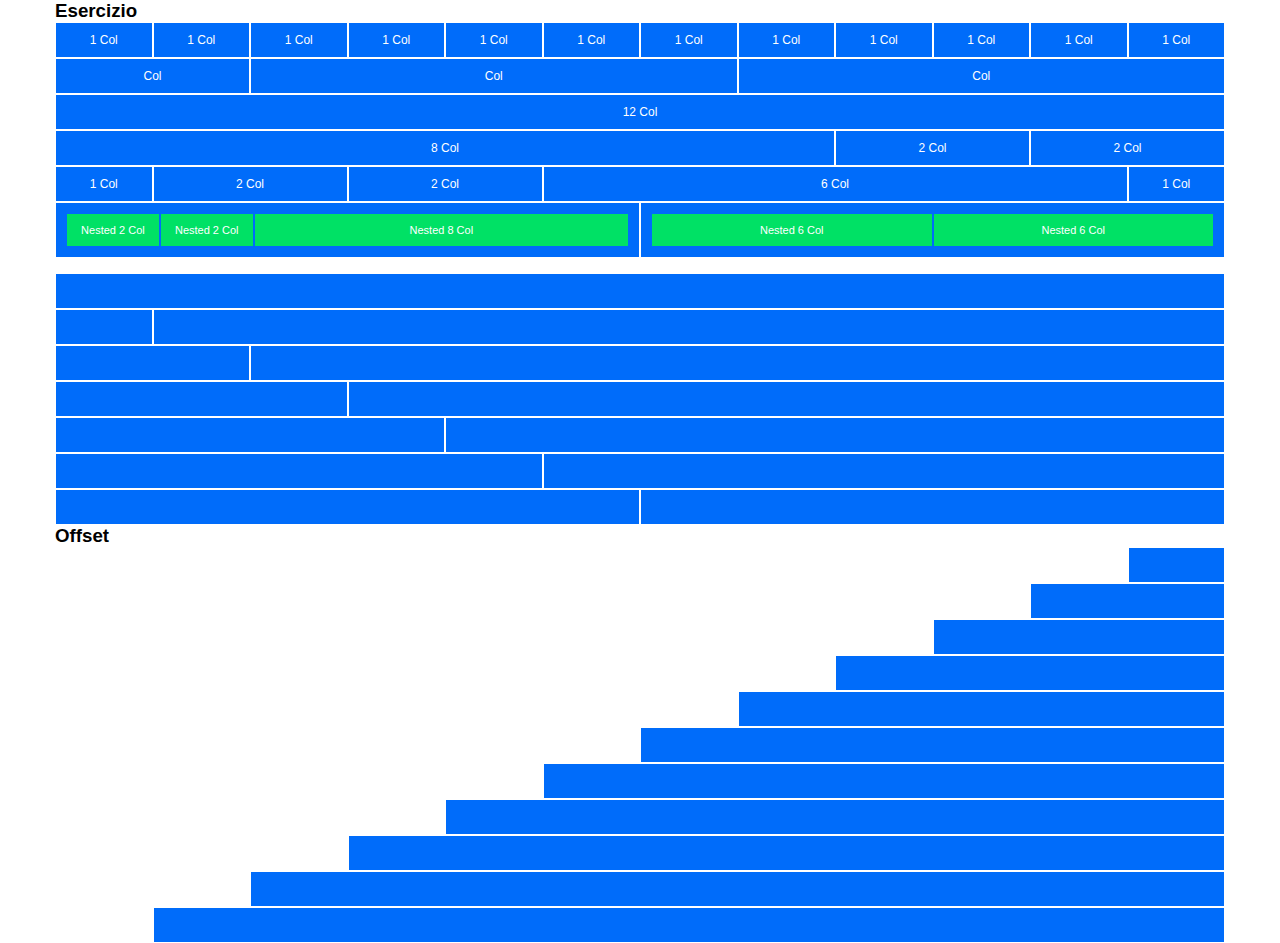
<file: index.html>
<!DOCTYPE html>
<html lang="en">
<head>
    <meta charset="UTF-8">
    <meta http-equiv="X-UA-Compatible" content="IE=edge">
    <meta name="viewport" content="width=device-width, initial-scale=1.0">
    <link rel="stylesheet" href="./css/12bool.css">
    <link rel="stylesheet" href="./css/style.css">
    <title>12 Bool</title>
</head>
<body>
    <!-- first ex. -->
    <section class="mb-15">
        <section class="container">
            <h3>Esercizio</h3>
            <div class="row">
                <div class="col-1">
                    <div class="box">
                        1 Col
                    </div>
                </div>
                <div class="col-1">
                    <div class="box">
                        1 Col
                    </div>
                </div>
                <div class="col-1">
                    <div class="box">
                        1 Col
                    </div>
                </div>
                <div class="col-1">
                    <div class="box">
                        1 Col
                    </div>
                </div>
                <div class="col-1">
                    <div class="box">
                        1 Col
                    </div>
                </div>
                <div class="col-1">
                    <div class="box">
                        1 Col
                    </div>
                </div>
                <div class="col-1">
                    <div class="box">
                        1 Col
                    </div>
                </div>
                <div class="col-1">
                    <div class="box">
                        1 Col
                    </div>
                </div>
                <div class="col-1">
                    <div class="box">
                        1 Col
                    </div>
                </div>
                <div class="col-1">
                    <div class="box">
                        1 Col
                    </div>
                </div>
                <div class="col-1">
                    <div class="box">
                        1 Col
                    </div>
                </div>
                <div class="col-1">
                    <div class="box">
                        1 Col
                    </div>
                </div>
            </div>
        </section>
    
        <section class="container">
            <div class="row">
               <div class="col-2">
                   <div class="box">
                       Col
                   </div>
               </div>
               <div class="col-5">
                   <div class="box">
                       Col
                   </div>
               </div>
               <div class="col-5">
                   <div class="box">
                       Col
                   </div>
               </div>
            </div>
        </section>
    
        <section class="container">
            <div class="row">
                <div class="col-12">
                    <div class="box">
                        12 Col
                    </div>
                </div>
            </div>
        </section>
    
        <section class="container">
            <div class="row">
                <div class="col-8">
                    <div class="box">
                        8 Col
                    </div>
                </div>
                <div class="col-2">
                    <div class="box">
                        2 Col
                    </div>
                </div>
                <div class="col-2">
                    <div class="box">
                        2 Col
                    </div>
                </div>
            </div>
        </section>
    
        <section class="container">
            <div class="row">
                <div class="col-1">
                    <div class="box">
                        1 Col
                    </div>
                </div>
                <div class="col-2">
                    <div class="box">
                        2 Col
                    </div>
                </div>
                <div class="col-2">
                    <div class="box">
                        2 Col
                    </div>
                </div>
                <div class="col-6">
                    <div class="box">
                        6 Col
                    </div>
                </div>
                <div class="col-1">
                    <div class="box">
                        1 Col
                    </div>
                </div>
    
            </div>
        </section>
    
        <section class="container">
            <div class="row">
                <div class="col-6">
                    <div class="box">
                        <div class="row">
                            <div class="col-2">
                                <div class="box-2">
                                    Nested 2 Col
                                </div>
                            </div>
                            <div class="col-2">
                                <div class="box-2">
                                    Nested 2 Col
                                </div>
                            </div>
                            <div class="col-8">
                                <div class="box-2">
                                    Nested 8 Col
                                </div>
                            </div>
                        </div>
                    </div>
                </div>
                <div class="col-6">
                    <div class="box">
                        <div class="row">
                            <div class="col-6">
                                <div class="box-2">
                                    Nested 6 Col
                                </div>
                            </div>
                            <div class="col-6">
                                <div class="box-2">
                                    Nested 6 Col
                                </div>
                            </div>
                        </div>
                    </div>
                </div>
            </div>
        </section>
    </section>
    
    <!-- second ex. -->
    <section>
        <section class="container">
            <div class="row">
                <div class="col-12">
                    <div class="box-3">
                        12 Col
                    </div>
                </div>
            </div>
        </section>

        <section class="container">
            <div class="row">
                <div class="col-1">
                    <div class="box-3">
                        1 Col
                    </div>
                </div>
                <div class="col-11">
                    <div class="box-3">
                        11 Col
                    </div>
                </div>
            </div>
        </section>

        <section class="container">
            <div class="row">
                <div class="col-2">
                    <div class="box-3">
                        2 Col
                    </div>
                </div>
                <div class="col-10">
                    <div class="box-3">
                        10 Col
                    </div>
                </div>
            </div>
        </section>

        <section class="container">
            <div class="row">
                <div class="col-3">
                    <div class="box-3">
                        3 Col
                    </div>
                </div>
                <div class="col-9">
                    <div class="box-3">
                        9 Col
                    </div>
                </div>
            </div>
        </section>

        <section class="container">
            <div class="row">
                <div class="col-4">
                    <div class="box-3">
                        4 Col
                    </div>
                </div>
                <div class="col-8">
                    <div class="box-3">
                        8 Col
                    </div>
                </div>
            </div>
        </section>

        <section class="container">
            <div class="row">
                <div class="col-5">
                    <div class="box-3">
                        5 Col
                    </div>
                </div>
                <div class="col-7">
                    <div class="box-3">
                        7 Col
                    </div>
                </div>
            </div>
        </section>

        <section class="container">
            <div class="row">
                <div class="col-6">
                    <div class="box-3">
                        6 Col
                    </div>
                </div>
                <div class="col-6">
                    <div class="box-3">
                        6 Col
                    </div>
                </div>
            </div>
        </section>
    </section>

    <!-- third ex. -->
    <section>
        <section class="container">
            <h3>Offset</h3>
            <div class="row">
                <div class="col-1 offset-11">
                    <div class="box-3">
                        1-11
                    </div>
                </div>
            </div>
            <div class="row">
                <div class="col-2 offset-10">
                    <div class="box-3">
                        1-12
                    </div>
                </div>
            </div>
            <div class="row">
                <div class="col-3 offset-9">
                    <div class="box-3">
                        1-12
                    </div>
                </div>
            </div>
            <div class="row">
                <div class="col-4 offset-8">
                    <div class="box-3">
                        1-12
                    </div>
                </div>
            </div>
            <div class="row">
                <div class="col-5 offset-7">
                    <div class="box-3">
                        1-12
                    </div>
                </div>
            </div>
            <div class="row">
                <div class="col-6 offset-6">
                    <div class="box-3">
                        1-12
                    </div>
                </div>
            </div>
            <div class="row">
                <div class="col-7 offset-5">
                    <div class="box-3">
                        1-12
                    </div>
                </div>
            </div>
            <div class="row">
                <div class="col-8 offset-4">
                    <div class="box-3">
                        1-12
                    </div>
                </div>
            </div>
            <div class="row">
                <div class="col-9 offset-3">
                    <div class="box-3">
                        1-12
                    </div>
                </div>
            </div>
            <div class="row">
                <div class="col-10 offset-2">
                    <div class="box-3">
                        1-12
                    </div>
                </div>
            </div>
            <div class="row">
                <div class="col-11 offset-1">
                    <div class="box-3">
                        1-12
                    </div>
                </div>
            </div>
        </section>
    </section>
</body>
</html>
</file>
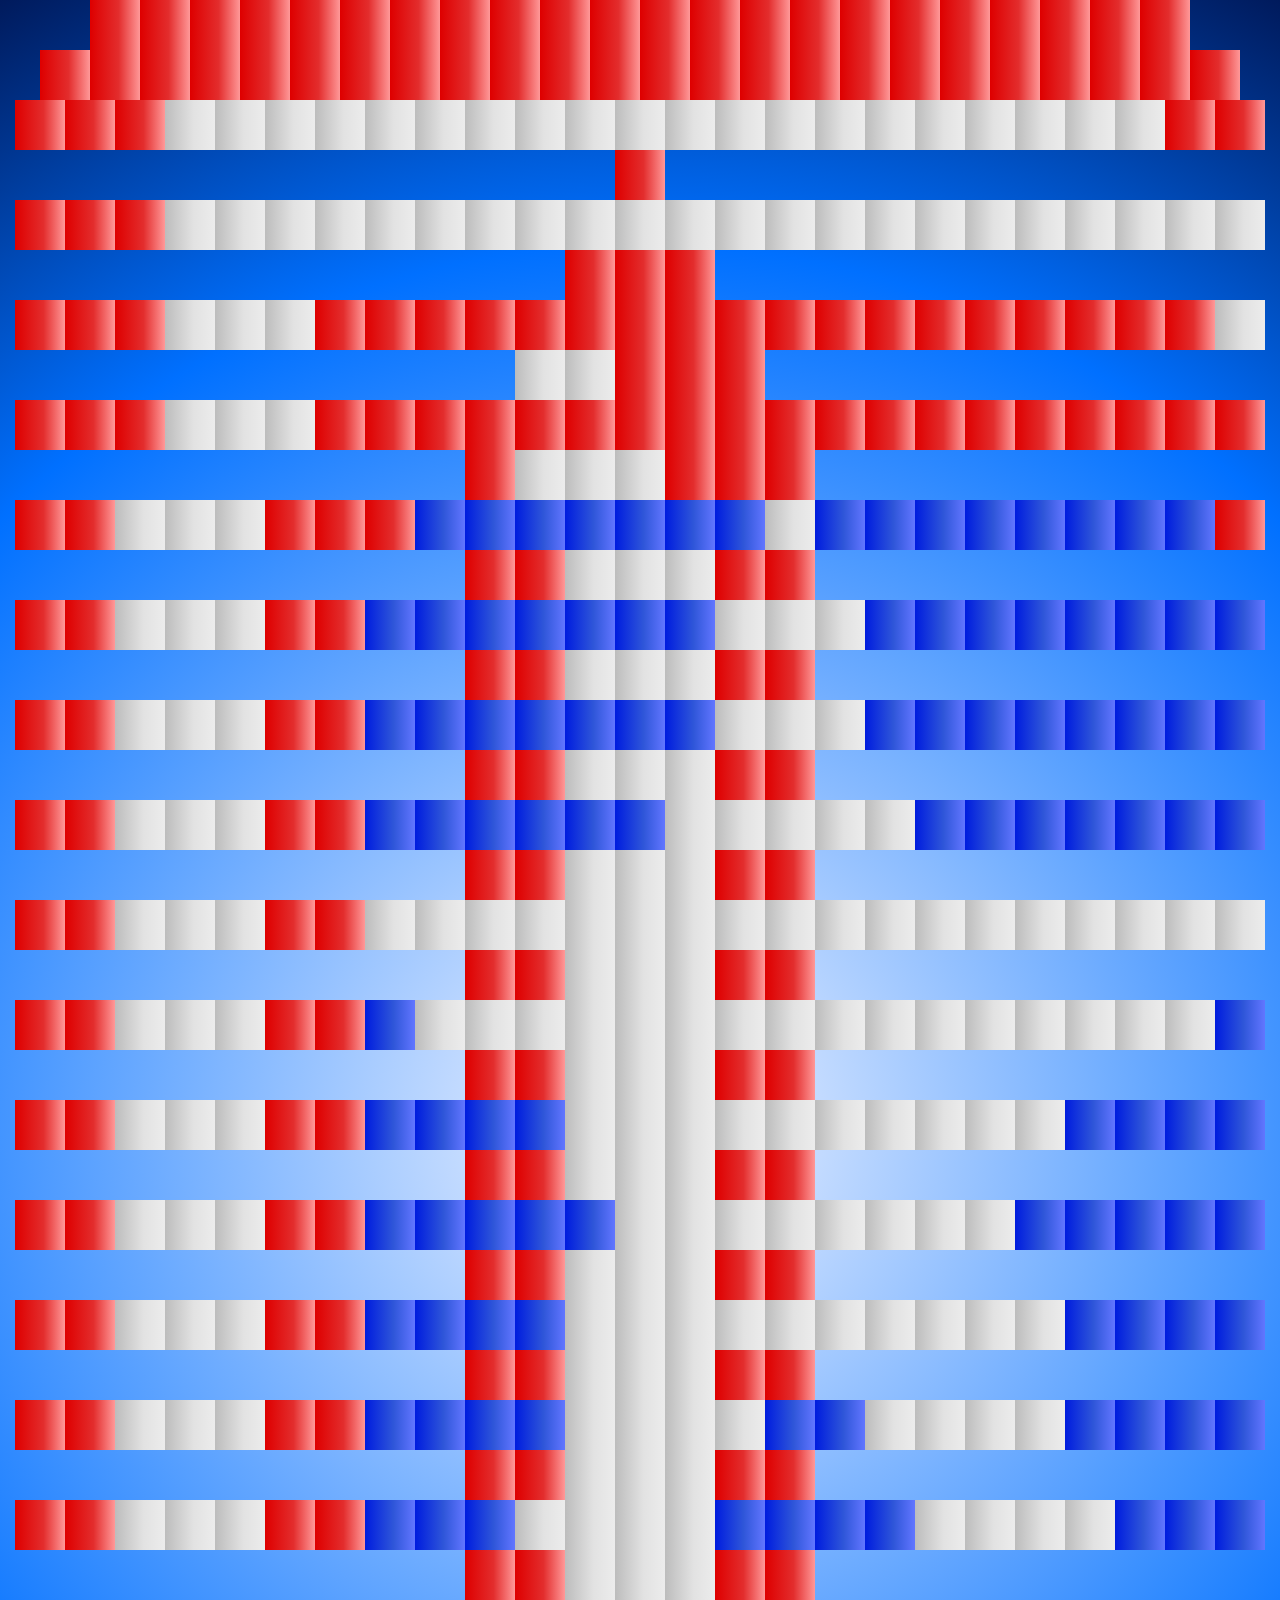
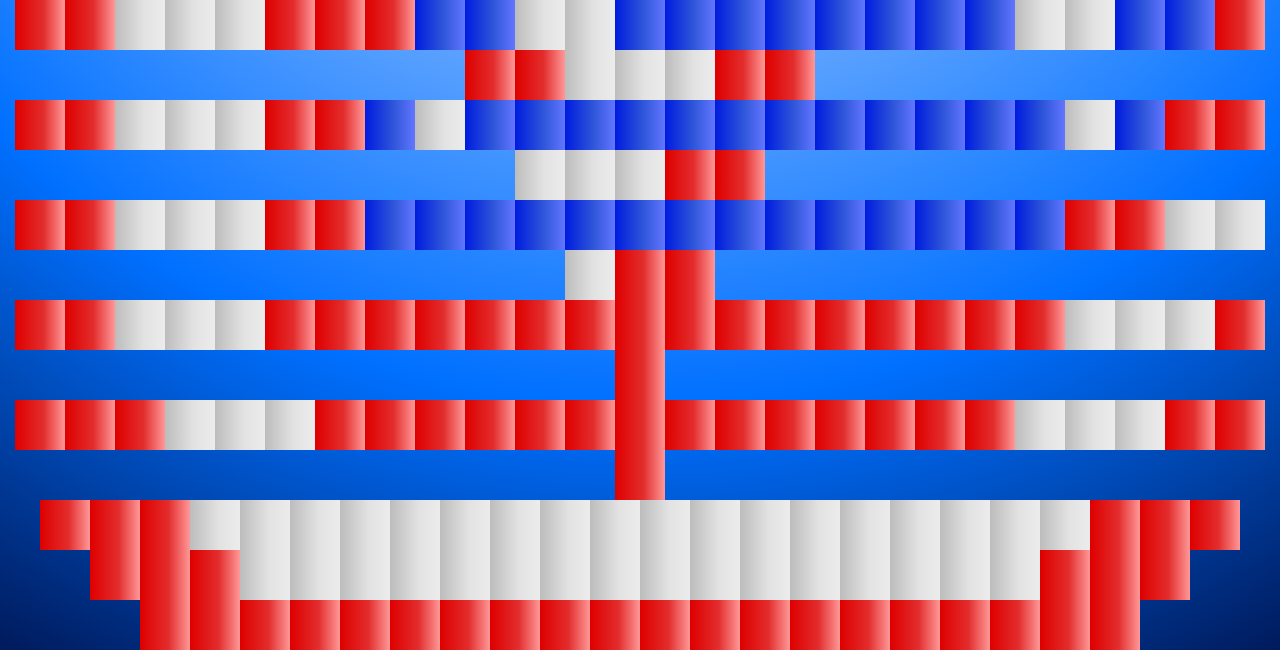
<file: bonus/index-2.html>
<!DOCTYPE html>
<html lang="en">
<head>
    <meta charset="UTF-8">
    <meta http-equiv="X-UA-Compatible" content="IE=edge">
    <meta name="viewport" content="width=device-width, initial-scale=1.0">
    <link rel="stylesheet" href="../bonus/12bool-2.css">
    <link rel="stylesheet" href="./style-2.css">
    <title>Bonus</title>
</head>
<body>
    <section class="container">
        <div class="row justify-center">
            <div>
                <div class="box"></div>
            </div>
            <div>
                <div class="box"></div>
            </div>
            <div>
                <div class="box"></div>
            </div>
            <div>
                <div class="box"></div>
            </div>
            <div>
                <div class="box"></div>
            </div>
            <div>
                <div class="box"></div>
            </div>
            <div>
                <div class="box"></div>
            </div>
            <div>
                <div class="box"></div>
            </div>
            <div>
                <div class="box"></div>
            </div>
            <div>
                <div class="box"></div>
            </div>
            <div>
                <div class="box"></div>
            </div>
            <div>
                <div class="box"></div>
            </div>
            <div>
                <div class="box"></div>
            </div>
            <div>
                <div class="box"></div>
            </div>
            <div>
                <div class="box"></div>
            </div>
            <div>
                <div class="box"></div>
            </div>
            <div>
                <div class="box"></div>
            </div>
            <div>
                <div class="box"></div>
            </div>
            <div>
                <div class="box"></div>
            </div>
            <div>
                <div class="box"></div>
            </div>
            <div>
                <div class="box"></div>
            </div>
            <div>
                <div class="box"></div>
            </div>
        </div>
        <div class="row justify-center">
            <div>
                <div class="box"></div>
            </div>
            <div>
                <div class="box"></div>
            </div>
            <div>
                <div class="box"></div>
            </div>
            <div>
                <div class="box"></div>
            </div>
            <div>
                <div class="box"></div>
            </div>
            <div>
                <div class="box"></div>
            </div>
            <div>
                <div class="box"></div>
            </div>
            <div>
                <div class="box"></div>
            </div>
            <div>
                <div class="box"></div>
            </div>
            <div>
                <div class="box"></div>
            </div>
            <div>
                <div class="box"></div>
            </div>
            <div>
                <div class="box"></div>
            </div>
            <div>
                <div class="box"></div>
            </div>
            <div>
                <div class="box"></div>
            </div>
            <div>
                <div class="box"></div>
            </div>
            <div>
                <div class="box"></div>
            </div>
            <div>
                <div class="box"></div>
            </div>
            <div>
                <div class="box"></div>
            </div>
            <div>
                <div class="box"></div>
            </div>
            <div>
                <div class="box"></div>
            </div>
            <div>
                <div class="box"></div>
            </div>
            <div>
                <div class="box"></div>
            </div>
            <div>
                <div class="box"></div>
            </div>
            <div>
                <div class="box"></div>
            </div>
        </div>
        <div class="row justify-center">
            <div>
                <div class="box"></div>
            </div>
            <div>
                <div class="box"></div>
            </div>
            <div>
                <div class="box"></div>
            </div>
            <div>
                <div class="box-2"></div>
            </div>
            <div>
                <div class="box-2"></div>
            </div>
            <div>
                <div class="box-2"></div>
            </div>
            <div>
                <div class="box-2"></div>
            </div>
            <div>
                <div class="box-2"></div>
            </div>
            <div>
                <div class="box-2"></div>
            </div>
            <div>
                <div class="box-2"></div>
            </div>
            <div>
                <div class="box-2"></div>
            </div>
            <div>
                <div class="box-2"></div>
            </div>
            <div>
                <div class="box-2"></div>
            </div>
            <div>
                <div class="box-2"></div>
            </div>
            <div>
                <div class="box-2"></div>
            </div>
            <div>
                <div class="box-2"></div>
            </div>
            <div>
                <div class="box-2"></div>
            </div>
            <div>
                <div class="box-2"></div>
            </div>
            <div>
                <div class="box-2"></div>
            </div>
            <div>
                <div class="box-2"></div>
            </div>
            <div>
                <div class="box-2"></div>
            </div>
            <div>
                <div class="box-2"></div>
            </div>
            <div>
                <div class="box-2"></div>
            </div>
            <div>
                <div class="box"></div>
            </div>
            <div>
                <div class="box"></div>
            </div>
            <div>
                <div class="box"></div>
            </div>
        </div>
        <div class="row justify-center">
            <div>
                <div class="box"></div>
            </div>
            <div>
                <div class="box"></div>
            </div>
            <div>
                <div class="box"></div>
            </div>
            <div>
                <div class="box-2"></div>
            </div>
            <div>
                <div class="box-2"></div>
            </div>
            <div>
                <div class="box-2"></div>
            </div>
            <div>
                <div class="box-2"></div>
            </div>
            <div>
                <div class="box-2"></div>
            </div>
            <div>
                <div class="box-2"></div>
            </div>
            <div>
                <div class="box-2"></div>
            </div>
            <div>
                <div class="box-2"></div>
            </div>
            <div>
                <div class="box-2"></div>
            </div>
            <div>
                <div class="box-2"></div>
            </div>
            <div>
                <div class="box-2"></div>
            </div>
            <div>
                <div class="box-2"></div>
            </div>
            <div>
                <div class="box-2"></div>
            </div>
            <div>
                <div class="box-2"></div>
            </div>
            <div>
                <div class="box-2"></div>
            </div>
            <div>
                <div class="box-2"></div>
            </div>
            <div>
                <div class="box-2"></div>
            </div>
            <div>
                <div class="box-2"></div>
            </div>
            <div>
                <div class="box-2"></div>
            </div>
            <div>
                <div class="box-2"></div>
            </div>
            <div>
                <div class="box-2"></div>
            </div>
            <div>
                <div class="box-2"></div>
            </div>
            <div>
                <div class="box"></div>
            </div>
            <div>
                <div class="box"></div>
            </div>
            <div>
                <div class="box"></div>
            </div>
        </div>
        <div class="row justify-center">
            <div>
                <div class="box"></div>
            </div>
            <div>
                <div class="box"></div>
            </div>
            <div>
                <div class="box"></div>
            </div>
            <div>
                <div class="box-2"></div>
            </div>
            <div>
                <div class="box-2"></div>
            </div>
            <div>
                <div class="box-2"></div>
            </div>
            <div>
                <div class="box"></div>
            </div>
            <div>
                <div class="box"></div>
            </div>
            <div>
                <div class="box"></div>
            </div>
            <div>
                <div class="box"></div>
            </div>
            <div>
                <div class="box"></div>
            </div>
            <div>
                <div class="box"></div>
            </div>
            <div>
                <div class="box"></div>
            </div>
            <div>
                <div class="box"></div>
            </div>
            <div>
                <div class="box"></div>
            </div>
            <div>
                <div class="box"></div>
            </div>
            <div>
                <div class="box"></div>
            </div>
            <div>
                <div class="box"></div>
            </div>
            <div>
                <div class="box"></div>
            </div>
            <div>
                <div class="box"></div>
            </div>
            <div>
                <div class="box"></div>
            </div>
            <div>
                <div class="box"></div>
            </div>
            <div>
                <div class="box"></div>
            </div>
            <div>
                <div class="box"></div>
            </div>
            <div>
                <div class="box-2"></div>
            </div>
            <div>
                <div class="box-2"></div>
            </div>
            <div>
                <div class="box-2"></div>
            </div>
            <div>
                <div class="box"></div>
            </div>
            <div>
                <div class="box"></div>
            </div>
            <div>
                <div class="box"></div>
            </div>
        </div>
        <div class="row justify-center">
            <div>
                <div class="box"></div>
            </div>
            <div>
                <div class="box"></div>
            </div>
            <div>
                <div class="box"></div>
            </div>
            <div>
                <div class="box-2"></div>
            </div>
            <div>
                <div class="box-2"></div>
            </div>
            <div>
                <div class="box-2"></div>
            </div>
            <div>
                <div class="box"></div>
            </div>
            <div>
                <div class="box"></div>
            </div>
            <div>
                <div class="box"></div>
            </div>
            <div>
                <div class="box"></div>
            </div>
            <div>
                <div class="box"></div>
            </div>
            <div>
                <div class="box"></div>
            </div>
            <div>
                <div class="box"></div>
            </div>
            <div>
                <div class="box"></div>
            </div>
            <div>
                <div class="box"></div>
            </div>
            <div>
                <div class="box"></div>
            </div>
            <div>
                <div class="box"></div>
            </div>
            <div>
                <div class="box"></div>
            </div>
            <div>
                <div class="box"></div>
            </div>
            <div>
                <div class="box"></div>
            </div>
            <div>
                <div class="box"></div>
            </div>
            <div>
                <div class="box"></div>
            </div>
            <div>
                <div class="box"></div>
            </div>
            <div>
                <div class="box"></div>
            </div>
            <div>
                <div class="box"></div>
            </div>
            <div>
                <div class="box"></div>
            </div>
            <div>
                <div class="box-2"></div>
            </div>
            <div>
                <div class="box-2"></div>
            </div>
            <div>
                <div class="box-2"></div>
            </div>
            <div>
                <div class="box"></div>
            </div>
            <div>
                <div class="box"></div>
            </div>
            <div>
                <div class="box"></div>
            </div>
        </div>
        <div class="row justify-center">
            <div>
                <div class="box"></div>
            </div>
            <div>
                <div class="box"></div>
            </div>
            <div>
                <div class="box-2"></div>
            </div>
            <div>
                <div class="box-2"></div>
            </div>
            <div>
                <div class="box-2"></div>
            </div>
            <div>
                <div class="box"></div>
            </div>
            <div>
                <div class="box"></div>
            </div>
            <div>
                <div class="box"></div>
            </div>
            <div>
                <div class="box-3"></div>
            </div>
            <div>
                <div class="box-3"></div>
            </div>
            <div>
                <div class="box-3"></div>
            </div>
            <div>
                <div class="box-3"></div>
            </div>
            <div>
                <div class="box-3"></div>
            </div>
            <div>
                <div class="box-3"></div>
            </div>
            <div>
                <div class="box-3"></div>
            </div>
            <div>
                <div class="box-2"></div>
            </div>
            <div>
                <div class="box-3"></div>
            </div>
            <div>
                <div class="box-3"></div>
            </div>
            <div>
                <div class="box-3"></div>
            </div>
            <div>
                <div class="box-3"></div>
            </div>
            <div>
                <div class="box-3"></div>
            </div>
            <div>
                <div class="box-3"></div>
            </div>
            <div>
                <div class="box-3"></div>
            </div>
            <div>
                <div class="box-3"></div>
            </div>
            <div>
                <div class="box"></div>
            </div>
            <div>
                <div class="box"></div>
            </div>
            <div>
                <div class="box"></div>
            </div>
            <div>
                <div class="box-2"></div>
            </div>
            <div>
                <div class="box-2"></div>
            </div>
            <div>
                <div class="box-2"></div>
            </div>
            <div>
                <div class="box"></div>
            </div>
            <div>
                <div class="box"></div>
            </div>
        </div>
        <div class="row justify-center">
            <div>
                <div class="box"></div>
            </div>
            <div>
                <div class="box"></div>
            </div>
            <div>
                <div class="box-2"></div>
            </div>
            <div>
                <div class="box-2"></div>
            </div>
            <div>
                <div class="box-2"></div>
            </div>
            <div>
                <div class="box"></div>
            </div>
            <div>
                <div class="box"></div>
            </div>
            <div>
                <div class="box-3"></div>
            </div>
            <div>
                <div class="box-3"></div>
            </div>
            <div>
                <div class="box-3"></div>
            </div>
            <div>
                <div class="box-3"></div>
            </div>
            <div>
                <div class="box-3"></div>
            </div>
            <div>
                <div class="box-3"></div>
            </div>
            <div>
                <div class="box-3"></div>
            </div>
            <div>
                <div class="box-2"></div>
            </div>
            <div>
                <div class="box-2"></div>
            </div>
            <div>
                <div class="box-2"></div>
            </div>
            <div>
                <div class="box-3"></div>
            </div>
            <div>
                <div class="box-3"></div>
            </div>
            <div>
                <div class="box-3"></div>
            </div>
            <div>
                <div class="box-3"></div>
            </div>
            <div>
                <div class="box-3"></div>
            </div>
            <div>
                <div class="box-3"></div>
            </div>
            <div>
                <div class="box-3"></div>
            </div>
            <div>
                <div class="box-3"></div>
            </div>
            <div>
                <div class="box"></div>
            </div>
            <div>
                <div class="box"></div>
            </div>
            <div>
                <div class="box-2"></div>
            </div>
            <div>
                <div class="box-2"></div>
            </div>
            <div>
                <div class="box-2"></div>
            </div>
            <div>
                <div class="box"></div>
            </div>
            <div>
                <div class="box"></div>
            </div>
        </div>
        <div class="row justify-center">
            <div>
                <div class="box"></div>
            </div>
            <div>
                <div class="box"></div>
            </div>
            <div>
                <div class="box-2"></div>
            </div>
            <div>
                <div class="box-2"></div>
            </div>
            <div>
                <div class="box-2"></div>
            </div>
            <div>
                <div class="box"></div>
            </div>
            <div>
                <div class="box"></div>
            </div>
            <div>
                <div class="box-3"></div>
            </div>
            <div>
                <div class="box-3"></div>
            </div>
            <div>
                <div class="box-3"></div>
            </div>
            <div>
                <div class="box-3"></div>
            </div>
            <div>
                <div class="box-3"></div>
            </div>
            <div>
                <div class="box-3"></div>
            </div>
            <div>
                <div class="box-3"></div>
            </div>
            <div>
                <div class="box-2"></div>
            </div>
            <div>
                <div class="box-2"></div>
            </div>
            <div>
                <div class="box-2"></div>
            </div>
            <div>
                <div class="box-3"></div>
            </div>
            <div>
                <div class="box-3"></div>
            </div>
            <div>
                <div class="box-3"></div>
            </div>
            <div>
                <div class="box-3"></div>
            </div>
            <div>
                <div class="box-3"></div>
            </div>
            <div>
                <div class="box-3"></div>
            </div>
            <div>
                <div class="box-3"></div>
            </div>
            <div>
                <div class="box-3"></div>
            </div>
            <div>
                <div class="box"></div>
            </div>
            <div>
                <div class="box"></div>
            </div>
            <div>
                <div class="box-2"></div>
            </div>
            <div>
                <div class="box-2"></div>
            </div>
            <div>
                <div class="box-2"></div>
            </div>
            <div>
                <div class="box"></div>
            </div>
            <div>
                <div class="box"></div>
            </div>
        </div>
        <div class="row justify-center">
            <div>
                <div class="box"></div>
            </div>
            <div>
                <div class="box"></div>
            </div>
            <div>
                <div class="box-2"></div>
            </div>
            <div>
                <div class="box-2"></div>
            </div>
            <div>
                <div class="box-2"></div>
            </div>
            <div>
                <div class="box"></div>
            </div>
            <div>
                <div class="box"></div>
            </div>
            <div>
                <div class="box-3"></div>
            </div>
            <div>
                <div class="box-3"></div>
            </div>
            <div>
                <div class="box-3"></div>
            </div>
            <div>
                <div class="box-3"></div>
            </div>
            <div>
                <div class="box-3"></div>
            </div>
            <div>
                <div class="box-3"></div>
            </div>
            <div>
                <div class="box-2"></div>
            </div>
            <div>
                <div class="box-2"></div>
            </div>
            <div>
                <div class="box-2"></div>
            </div>
            <div>
                <div class="box-2"></div>
            </div>
            <div>
                <div class="box-2"></div>
            </div>
            <div>
                <div class="box-3"></div>
            </div>
            <div>
                <div class="box-3"></div>
            </div>
            <div>
                <div class="box-3"></div>
            </div>
            <div>
                <div class="box-3"></div>
            </div>
            <div>
                <div class="box-3"></div>
            </div>
            <div>
                <div class="box-3"></div>
            </div>
            <div>
                <div class="box-3"></div>
            </div>
            <div>
                <div class="box"></div>
            </div>
            <div>
                <div class="box"></div>
            </div>
            <div>
                <div class="box-2"></div>
            </div>
            <div>
                <div class="box-2"></div>
            </div>
            <div>
                <div class="box-2"></div>
            </div>
            <div>
                <div class="box"></div>
            </div>
            <div>
                <div class="box"></div>
            </div>
        </div>
        <div class="row justify-center">
            <div>
                <div class="box"></div>
            </div>
            <div>
                <div class="box"></div>
            </div>
            <div>
                <div class="box-2"></div>
            </div>
            <div>
                <div class="box-2"></div>
            </div>
            <div>
                <div class="box-2"></div>
            </div>
            <div>
                <div class="box"></div>
            </div>
            <div>
                <div class="box"></div>
            </div>
            <div>
                <div class="box-2"></div>
            </div>
            <div>
                <div class="box-2"></div>
            </div>
            <div>
                <div class="box-2"></div>
            </div>
            <div>
                <div class="box-2"></div>
            </div>
            <div>
                <div class="box-2"></div>
            </div>
            <div>
                <div class="box-2"></div>
            </div>
            <div>
                <div class="box-2"></div>
            </div>
            <div>
                <div class="box-2"></div>
            </div>
            <div>
                <div class="box-2"></div>
            </div>
            <div>
                <div class="box-2"></div>
            </div>
            <div>
                <div class="box-2"></div>
            </div>
            <div>
                <div class="box-2"></div>
            </div>
            <div>
                <div class="box-2"></div>
            </div>
            <div>
                <div class="box-2"></div>
            </div>
            <div>
                <div class="box-2"></div>
            </div>
            <div>
                <div class="box-2"></div>
            </div>
            <div>
                <div class="box-2"></div>
            </div>
            <div>
                <div class="box-2"></div>
            </div>
            <div>
                <div class="box"></div>
            </div>
            <div>
                <div class="box"></div>
            </div>
            <div>
                <div class="box-2"></div>
            </div>
            <div>
                <div class="box-2"></div>
            </div>
            <div>
                <div class="box-2"></div>
            </div>
            <div>
                <div class="box"></div>
            </div>
            <div>
                <div class="box"></div>
            </div>
        </div>
        <div class="row justify-center">
            <div>
                <div class="box"></div>
            </div>
            <div>
                <div class="box"></div>
            </div>
            <div>
                <div class="box-2"></div>
            </div>
            <div>
                <div class="box-2"></div>
            </div>
            <div>
                <div class="box-2"></div>
            </div>
            <div>
                <div class="box"></div>
            </div>
            <div>
                <div class="box"></div>
            </div>
            <div>
                <div class="box-3"></div>
            </div>
            <div>
                <div class="box-2"></div>
            </div>
            <div>
                <div class="box-2"></div>
            </div>
            <div>
                <div class="box-2"></div>
            </div>
            <div>
                <div class="box-2"></div>
            </div>
            <div>
                <div class="box-2"></div>
            </div>
            <div>
                <div class="box-2"></div>
            </div>
            <div>
                <div class="box-2"></div>
            </div>
            <div>
                <div class="box-2"></div>
            </div>
            <div>
                <div class="box-2"></div>
            </div>
            <div>
                <div class="box-2"></div>
            </div>
            <div>
                <div class="box-2"></div>
            </div>
            <div>
                <div class="box-2"></div>
            </div>
            <div>
                <div class="box-2"></div>
            </div>
            <div>
                <div class="box-2"></div>
            </div>
            <div>
                <div class="box-2"></div>
            </div>
            <div>
                <div class="box-2"></div>
            </div>
            <div>
                <div class="box-3"></div>
            </div>
            <div>
                <div class="box"></div>
            </div>
            <div>
                <div class="box"></div>
            </div>
            <div>
                <div class="box-2"></div>
            </div>
            <div>
                <div class="box-2"></div>
            </div>
            <div>
                <div class="box-2"></div>
            </div>
            <div>
                <div class="box"></div>
            </div>
            <div>
                <div class="box"></div>
            </div>
        </div>
        <div class="row justify-center">
            <div>
                <div class="box"></div>
            </div>
            <div>
                <div class="box"></div>
            </div>
            <div>
                <div class="box-2"></div>
            </div>
            <div>
                <div class="box-2"></div>
            </div>
            <div>
                <div class="box-2"></div>
            </div>
            <div>
                <div class="box"></div>
            </div>
            <div>
                <div class="box"></div>
            </div>
            <div>
                <div class="box-3"></div>
            </div>
            <div>
                <div class="box-3"></div>
            </div>
            <div>
                <div class="box-3"></div>
            </div>
            <div>
                <div class="box-3"></div>
            </div>
            <div>
                <div class="box-2"></div>
            </div>
            <div>
                <div class="box-2"></div>
            </div>
            <div>
                <div class="box-2"></div>
            </div>
            <div>
                <div class="box-2"></div>
            </div>
            <div>
                <div class="box-2"></div>
            </div>
            <div>
                <div class="box-2"></div>
            </div>
            <div>
                <div class="box-2"></div>
            </div>
            <div>
                <div class="box-2"></div>
            </div>
            <div>
                <div class="box-2"></div>
            </div>
            <div>
                <div class="box-2"></div>
            </div>
            <div>
                <div class="box-3"></div>
            </div>
            <div>
                <div class="box-3"></div>
            </div>
            <div>
                <div class="box-3"></div>
            </div>
            <div>
                <div class="box-3"></div>
            </div>
            <div>
                <div class="box"></div>
            </div>
            <div>
                <div class="box"></div>
            </div>
            <div>
                <div class="box-2"></div>
            </div>
            <div>
                <div class="box-2"></div>
            </div>
            <div>
                <div class="box-2"></div>
            </div>
            <div>
                <div class="box"></div>
            </div>
            <div>
                <div class="box"></div>
            </div>
        </div>
        <div class="row justify-center">
            <div>
                <div class="box"></div>
            </div>
            <div>
                <div class="box"></div>
            </div>
            <div>
                <div class="box-2"></div>
            </div>
            <div>
                <div class="box-2"></div>
            </div>
            <div>
                <div class="box-2"></div>
            </div>
            <div>
                <div class="box"></div>
            </div>
            <div>
                <div class="box"></div>
            </div>
            <div>
                <div class="box-3"></div>
            </div>
            <div>
                <div class="box-3"></div>
            </div>
            <div>
                <div class="box-3"></div>
            </div>
            <div>
                <div class="box-3"></div>
            </div>
            <div>
                <div class="box-3"></div>
            </div>
            <div>
                <div class="box-2"></div>
            </div>
            <div>
                <div class="box-2"></div>
            </div>
            <div>
                <div class="box-2"></div>
            </div>
            <div>
                <div class="box-2"></div>
            </div>
            <div>
                <div class="box-2"></div>
            </div>
            <div>
                <div class="box-2"></div>
            </div>
            <div>
                <div class="box-2"></div>
            </div>
            <div>
                <div class="box-2"></div>
            </div>
            <div>
                <div class="box-3"></div>
            </div>
            <div>
                <div class="box-3"></div>
            </div>
            <div>
                <div class="box-3"></div>
            </div>
            <div>
                <div class="box-3"></div>
            </div>
            <div>
                <div class="box-3"></div>
            </div>
            <div>
                <div class="box"></div>
            </div>
            <div>
                <div class="box"></div>
            </div>
            <div>
                <div class="box-2"></div>
            </div>
            <div>
                <div class="box-2"></div>
            </div>
            <div>
                <div class="box-2"></div>
            </div>
            <div>
                <div class="box"></div>
            </div>
            <div>
                <div class="box"></div>
            </div>
        </div>
        <div class="row justify-center">
            <div>
                <div class="box"></div>
            </div>
            <div>
                <div class="box"></div>
            </div>
            <div>
                <div class="box-2"></div>
            </div>
            <div>
                <div class="box-2"></div>
            </div>
            <div>
                <div class="box-2"></div>
            </div>
            <div>
                <div class="box"></div>
            </div>
            <div>
                <div class="box"></div>
            </div>
            <div>
                <div class="box-3"></div>
            </div>
            <div>
                <div class="box-3"></div>
            </div>
            <div>
                <div class="box-3"></div>
            </div>
            <div>
                <div class="box-3"></div>
            </div>
            <div>
                <div class="box-2"></div>
            </div>
            <div>
                <div class="box-2"></div>
            </div>
            <div>
                <div class="box-2"></div>
            </div>
            <div>
                <div class="box-2"></div>
            </div>
            <div>
                <div class="box-2"></div>
            </div>
            <div>
                <div class="box-2"></div>
            </div>
            <div>
                <div class="box-2"></div>
            </div>
            <div>
                <div class="box-2"></div>
            </div>
            <div>
                <div class="box-2"></div>
            </div>
            <div>
                <div class="box-2"></div>
            </div>
            <div>
                <div class="box-3"></div>
            </div>
            <div>
                <div class="box-3"></div>
            </div>
            <div>
                <div class="box-3"></div>
            </div>
            <div>
                <div class="box-3"></div>
            </div>
            <div>
                <div class="box"></div>
            </div>
            <div>
                <div class="box"></div>
            </div>
            <div>
                <div class="box-2"></div>
            </div>
            <div>
                <div class="box-2"></div>
            </div>
            <div>
                <div class="box-2"></div>
            </div>
            <div>
                <div class="box"></div>
            </div>
            <div>
                <div class="box"></div>
            </div>
        </div>
        <div class="row justify-center">
            <div>
                <div class="box"></div>
            </div>
            <div>
                <div class="box"></div>
            </div>
            <div>
                <div class="box-2"></div>
            </div>
            <div>
                <div class="box-2"></div>
            </div>
            <div>
                <div class="box-2"></div>
            </div>
            <div>
                <div class="box"></div>
            </div>
            <div>
                <div class="box"></div>
            </div>
            <div>
                <div class="box-3"></div>
            </div>
            <div>
                <div class="box-3"></div>
            </div>
            <div>
                <div class="box-3"></div>
            </div>
            <div>
                <div class="box-3"></div>
            </div>
            <div>
                <div class="box-2"></div>
            </div>
            <div>
                <div class="box-2"></div>
            </div>
            <div>
                <div class="box-2"></div>
            </div>
            <div>
                <div class="box-2"></div>
            </div>
            <div>
                <div class="box-3"></div>
            </div>
            <div>
                <div class="box-3"></div>
            </div>
            <div>
                <div class="box-2"></div>
            </div>
            <div>
                <div class="box-2"></div>
            </div>
            <div>
                <div class="box-2"></div>
            </div>
            <div>
                <div class="box-2"></div>
            </div>
            <div>
                <div class="box-3"></div>
            </div>
            <div>
                <div class="box-3"></div>
            </div>
            <div>
                <div class="box-3"></div>
            </div>
            <div>
                <div class="box-3"></div>
            </div>
            <div>
                <div class="box"></div>
            </div>
            <div>
                <div class="box"></div>
            </div>
            <div>
                <div class="box-2"></div>
            </div>
            <div>
                <div class="box-2"></div>
            </div>
            <div>
                <div class="box-2"></div>
            </div>
            <div>
                <div class="box"></div>
            </div>
            <div>
                <div class="box"></div>
            </div>
        </div>
        <div class="row justify-center">
            <div>
                <div class="box"></div>
            </div>
            <div>
                <div class="box"></div>
            </div>
            <div>
                <div class="box-2"></div>
            </div>
            <div>
                <div class="box-2"></div>
            </div>
            <div>
                <div class="box-2"></div>
            </div>
            <div>
                <div class="box"></div>
            </div>
            <div>
                <div class="box"></div>
            </div>
            <div>
                <div class="box-3"></div>
            </div>
            <div>
                <div class="box-3"></div>
            </div>
            <div>
                <div class="box-3"></div>
            </div>
            <div>
                <div class="box-2"></div>
            </div>
            <div>
                <div class="box-2"></div>
            </div>
            <div>
                <div class="box-2"></div>
            </div>
            <div>
                <div class="box-2"></div>
            </div>
            <div>
                <div class="box-3"></div>
            </div>
            <div>
                <div class="box-3"></div>
            </div>
            <div>
                <div class="box-3"></div>
            </div>
            <div>
                <div class="box-3"></div>
            </div>
            <div>
                <div class="box-2"></div>
            </div>
            <div>
                <div class="box-2"></div>
            </div>
            <div>
                <div class="box-2"></div>
            </div>
            <div>
                <div class="box-2"></div>
            </div>
            <div>
                <div class="box-3"></div>
            </div>
            <div>
                <div class="box-3"></div>
            </div>
            <div>
                <div class="box-3"></div>
            </div>
            <div>
                <div class="box"></div>
            </div>
            <div>
                <div class="box"></div>
            </div>
            <div>
                <div class="box-2"></div>
            </div>
            <div>
                <div class="box-2"></div>
            </div>
            <div>
                <div class="box-2"></div>
            </div>
            <div>
                <div class="box"></div>
            </div>
            <div>
                <div class="box"></div>
            </div>
        </div>
        <div class="row justify-center">
            <div>
                <div class="box"></div>
            </div>
            <div>
                <div class="box"></div>
            </div>
            <div>
                <div class="box-2"></div>
            </div>
            <div>
                <div class="box-2"></div>
            </div>
            <div>
                <div class="box-2"></div>
            </div>
            <div>
                <div class="box"></div>
            </div>
            <div>
                <div class="box"></div>
            </div>
            <div>
                <div class="box"></div>
            </div>
            <div>
                <div class="box-3"></div>
            </div>
            <div>
                <div class="box-3"></div>
            </div>
            <div>
                <div class="box-2"></div>
            </div>
            <div>
                <div class="box-2"></div>
            </div>
            <div>
                <div class="box-3"></div>
            </div>
            <div>
                <div class="box-3"></div>
            </div>
            <div>
                <div class="box-3"></div>
            </div>
            <div>
                <div class="box-3"></div>
            </div>
            <div>
                <div class="box-3"></div>
            </div>
            <div>
                <div class="box-3"></div>
            </div>
            <div>
                <div class="box-3"></div>
            </div>
            <div>
                <div class="box-3"></div>
            </div>
            <div>
                <div class="box-2"></div>
            </div>
            <div>
                <div class="box-2"></div>
            </div>
            <div>
                <div class="box-3"></div>
            </div>
            <div>
                <div class="box-3"></div>
            </div>
            <div>
                <div class="box"></div>
            </div>
            <div>
                <div class="box"></div>
            </div>
            <div>
                <div class="box"></div>
            </div>
            <div>
                <div class="box-2"></div>
            </div>
            <div>
                <div class="box-2"></div>
            </div>
            <div>
                <div class="box-2"></div>
            </div>
            <div>
                <div class="box"></div>
            </div>
            <div>
                <div class="box"></div>
            </div>
        </div>
        <div class="row justify-center">
            <div>
                <div class="box"></div>
            </div>
            <div>
                <div class="box"></div>
            </div>
            <div>
                <div class="box-2"></div>
            </div>
            <div>
                <div class="box-2"></div>
            </div>
            <div>
                <div class="box-2"></div>
            </div>
            <div>
                <div class="box"></div>
            </div>
            <div>
                <div class="box"></div>
            </div>
            <div>
                <div class="box-3"></div>
            </div>
            <div>
                <div class="box-2"></div>
            </div>
            <div>
                <div class="box-3"></div>
            </div>
            <div>
                <div class="box-3"></div>
            </div>
            <div>
                <div class="box-3"></div>
            </div>
            <div>
                <div class="box-3"></div>
            </div>
            <div>
                <div class="box-3"></div>
            </div>
            <div>
                <div class="box-3"></div>
            </div>
            <div>
                <div class="box-3"></div>
            </div>
            <div>
                <div class="box-3"></div>
            </div>
            <div>
                <div class="box-3"></div>
            </div>
            <div>
                <div class="box-3"></div>
            </div>
            <div>
                <div class="box-3"></div>
            </div>
            <div>
                <div class="box-3"></div>
            </div>
            <div>
                <div class="box-2"></div>
            </div>
            <div>
                <div class="box-3"></div>
            </div>
            <div>
                <div class="box"></div>
            </div>
            <div>
                <div class="box"></div>
            </div>
            <div>
                <div class="box-2"></div>
            </div>
            <div>
                <div class="box-2"></div>
            </div>
            <div>
                <div class="box-2"></div>
            </div>
            <div>
                <div class="box"></div>
            </div>
            <div>
                <div class="box"></div>
            </div>
        </div>
        <div class="row justify-center">
            <div>
                <div class="box"></div>
            </div>
            <div>
                <div class="box"></div>
            </div>
            <div>
                <div class="box-2"></div>
            </div>
            <div>
                <div class="box-2"></div>
            </div>
            <div>
                <div class="box-2"></div>
            </div>
            <div>
                <div class="box"></div>
            </div>
            <div>
                <div class="box"></div>
            </div>
            <div>
                <div class="box-3"></div>
            </div>
            <div>
                <div class="box-3"></div>
            </div>
            <div>
                <div class="box-3"></div>
            </div>
            <div>
                <div class="box-3"></div>
            </div>
            <div>
                <div class="box-3"></div>
            </div>
            <div>
                <div class="box-3"></div>
            </div>
            <div>
                <div class="box-3"></div>
            </div>
            <div>
                <div class="box-3"></div>
            </div>
            <div>
                <div class="box-3"></div>
            </div>
            <div>
                <div class="box-3"></div>
            </div>
            <div>
                <div class="box-3"></div>
            </div>
            <div>
                <div class="box-3"></div>
            </div>
            <div>
                <div class="box-3"></div>
            </div>
            <div>
                <div class="box-3"></div>
            </div>
            <div>
                <div class="box"></div>
            </div>
            <div>
                <div class="box"></div>
            </div>
            <div>
                <div class="box-2"></div>
            </div>
            <div>
                <div class="box-2"></div>
            </div>
            <div>
                <div class="box-2"></div>
            </div>
            <div>
                <div class="box"></div>
            </div>
            <div>
                <div class="box"></div>
            </div>
        </div>
        <div class="row justify-center">
            <div>
                <div class="box"></div>
            </div>
            <div>
                <div class="box"></div>
            </div>
            <div>
                <div class="box-2"></div>
            </div>
            <div>
                <div class="box-2"></div>
            </div>
            <div>
                <div class="box-2"></div>
            </div>
            <div>
                <div class="box"></div>
            </div>
            <div>
                <div class="box"></div>
            </div>
            <div>
                <div class="box"></div>
            </div>
            <div>
                <div class="box"></div>
            </div>
            <div>
                <div class="box"></div>
            </div>
            <div>
                <div class="box"></div>
            </div>
            <div>
                <div class="box"></div>
            </div>
            <div>
                <div class="box"></div>
            </div>
            <div>
                <div class="box"></div>
            </div>
            <div>
                <div class="box"></div>
            </div>
            <div>
                <div class="box"></div>
            </div>
            <div>
                <div class="box"></div>
            </div>
            <div>
                <div class="box"></div>
            </div>
            <div>
                <div class="box"></div>
            </div>
            <div>
                <div class="box"></div>
            </div>
            <div>
                <div class="box"></div>
            </div>
            <div>
                <div class="box-2"></div>
            </div>
            <div>
                <div class="box-2"></div>
            </div>
            <div>
                <div class="box-2"></div>
            </div>
            <div>
                <div class="box"></div>
            </div>
            <div>
                <div class="box"></div>
            </div>
        </div>
        <div class="row justify-center">
            <div>
                <div class="box"></div>
            </div>
            <div>
                <div class="box"></div>
            </div>
            <div>
                <div class="box"></div>
            </div>
            <div>
                <div class="box-2"></div>
            </div>
            <div>
                <div class="box-2"></div>
            </div>
            <div>
                <div class="box-2"></div>
            </div>
            <div>
                <div class="box"></div>
            </div>
            <div>
                <div class="box"></div>
            </div>
            <div>
                <div class="box"></div>
            </div>
            <div>
                <div class="box"></div>
            </div>
            <div>
                <div class="box"></div>
            </div>
            <div>
                <div class="box"></div>
            </div>
            <div>
                <div class="box"></div>
            </div>
            <div>
                <div class="box"></div>
            </div>
            <div>
                <div class="box"></div>
            </div>
            <div>
                <div class="box"></div>
            </div>
            <div>
                <div class="box"></div>
            </div>
            <div>
                <div class="box"></div>
            </div>
            <div>
                <div class="box"></div>
            </div>
            <div>
                <div class="box"></div>
            </div>
            <div>
                <div class="box-2"></div>
            </div>
            <div>
                <div class="box-2"></div>
            </div>
            <div>
                <div class="box-2"></div>
            </div>
            <div>
                <div class="box"></div>
            </div>
            <div>
                <div class="box"></div>
            </div>
            <div>
                <div class="box"></div>
            </div>
        </div>
        <div class="row justify-center">
            <div>
                <div class="box"></div>
            </div>
            <div>
                <div class="box"></div>
            </div>
            <div>
                <div class="box"></div>
            </div>
            <div>
                <div class="box-2"></div>
            </div>
            <div>
                <div class="box-2"></div>
            </div>
            <div>
                <div class="box-2"></div>
            </div>
            <div>
                <div class="box-2"></div>
            </div>
            <div>
                <div class="box-2"></div>
            </div>
            <div>
                <div class="box-2"></div>
            </div>
            <div>
                <div class="box-2"></div>
            </div>
            <div>
                <div class="box-2"></div>
            </div>
            <div>
                <div class="box-2"></div>
            </div>
            <div>
                <div class="box-2"></div>
            </div>
            <div>
                <div class="box-2"></div>
            </div>
            <div>
                <div class="box-2"></div>
            </div>
            <div>
                <div class="box-2"></div>
            </div>
            <div>
                <div class="box-2"></div>
            </div>
            <div>
                <div class="box-2"></div>
            </div>
            <div>
                <div class="box-2"></div>
            </div>
            <div>
                <div class="box-2"></div>
            </div>
            <div>
                <div class="box-2"></div>
            </div>
            <div>
                <div class="box"></div>
            </div>
            <div>
                <div class="box"></div>
            </div>
            <div>
                <div class="box"></div>
            </div>
        </div>
        <div class="row justify-center">
            <div>
                <div class="box"></div>
            </div>
            <div>
                <div class="box"></div>
            </div>
            <div>
                <div class="box"></div>
            </div>
            <div>
                <div class="box-2"></div>
            </div>
            <div>
                <div class="box-2"></div>
            </div>
            <div>
                <div class="box-2"></div>
            </div>
            <div>
                <div class="box-2"></div>
            </div>
            <div>
                <div class="box-2"></div>
            </div>
            <div>
                <div class="box-2"></div>
            </div>
            <div>
                <div class="box-2"></div>
            </div>
            <div>
                <div class="box-2"></div>
            </div>
            <div>
                <div class="box-2"></div>
            </div>
            <div>
                <div class="box-2"></div>
            </div>
            <div>
                <div class="box-2"></div>
            </div>
            <div>
                <div class="box-2"></div>
            </div>
            <div>
                <div class="box-2"></div>
            </div>
            <div>
                <div class="box-2"></div>
            </div>
            <div>
                <div class="box-2"></div>
            </div>
            <div>
                <div class="box-2"></div>
            </div>
            <div>
                <div class="box"></div>
            </div>
            <div>
                <div class="box"></div>
            </div>
            <div>
                <div class="box"></div>
            </div>
        </div>
        <div class="row justify-center">
            <div>
                <div class="box"></div>
            </div>
            <div>
                <div class="box"></div>
            </div>
            <div>
                <div class="box"></div>
            </div>
            <div>
                <div class="box"></div>
            </div>
            <div>
                <div class="box"></div>
            </div>
            <div>
                <div class="box"></div>
            </div>
            <div>
                <div class="box"></div>
            </div>
            <div>
                <div class="box"></div>
            </div>
            <div>
                <div class="box"></div>
            </div>
            <div>
                <div class="box"></div>
            </div>
            <div>
                <div class="box"></div>
            </div>
            <div>
                <div class="box"></div>
            </div>
            <div>
                <div class="box"></div>
            </div>
            <div>
                <div class="box"></div>
            </div>
            <div>
                <div class="box"></div>
            </div>
            <div>
                <div class="box"></div>
            </div>
            <div>
                <div class="box"></div>
            </div>
            <div>
                <div class="box"></div>
            </div>
            <div>
                <div class="box"></div>
            </div>
            <div>
                <div class="box"></div>
            </div>
        </div>
    </section>
</body>
</html>
</file>
<file: css/style.css>
body {
    font-family: -apple-system, BlinkMacSystemFont, 'Segoe UI', Roboto, Oxygen, Ubuntu, Cantarell, 'Open Sans', 'Helvetica Neue', sans-serif;
}

* .row {
    color: #fff;
}

.box {
    background-color: #006cfa;
    text-align: center;
    padding: 10px;
    font-size: 12px;
    border: 0.5px solid #fff;
}

.box-2 {
    background-color: #00e165;
    text-align: center;
    padding: 10px;
    font-size: 11px;
    border: 0.5px solid #006cfa;
}

.box-3 {
    background-color: #006cfa;
    text-align: center;
    padding: 10px;
    font-size: 12px;
    border: 0.5px solid #fff;
    color: #006cfaff;
}

.mb-15 {
    margin-bottom: 15px;
}
</file>
<file: bonus/style-2.css>
body {
    background: radial-gradient(circle, rgba(245,246,255,1) 0%, rgba(0,112,255,1) 68%, rgba(0,26,92,1) 100%);
}

.box {
    background: rgb(222,0,0);
    background: linear-gradient(90deg, rgba(222,0,0,1) 1%, rgba(227,45,45,1) 57%, rgba(255,152,152,1) 100%, rgba(255,255,255,1) 100%);
    width: 50px;
    height: 50px;
}

.box-2 {
    background: rgb(189,189,189);
    background: linear-gradient(90deg, rgba(189,189,189,1) 1%, rgba(226,226,226,1) 57%, rgba(236,236,236,1) 100%, rgba(255,255,255,1) 100%);
    width: 50px;
    height: 50px;
}

.box-3 {
    background: rgb(0,29,222);
    background: linear-gradient(90deg, rgba(0,29,222,1) 1%, rgba(47,86,217,1) 57%, rgba(98,118,255,1) 100%, rgba(255,255,255,1) 100%);
    width: 50px;
    height: 50px;
}

.justify-center {
    justify-content: center;
}
</file>
<file: css/12bool.css>
/*
12 Boot Grid System
 */

 /* reset */
* {
    padding: 0;
    margin: 0;
    box-sizing: border-box;
}

/* container setup */
.container {
    max-width: 1170px;
    margin: 0 auto;
}

/* row setup */
.row {
    display: flex;
    flex-wrap: wrap;
}

/* columns setup */

.col-1 {
    width: calc(100% / 12);
}

.col-2 {
    width: calc((100% / 12) * 2);
}

.col-3 {
    width: calc((100% / 12) * 3);
}

.col-4 {
    width: calc(100% / 3);
}

.col-5 {
    width: calc((100% / 12) * 5);
}

.col-6 {
    width: 50%
}

.col-7 {
    width: calc((100% / 12) * 7);
}

.col-8 {
    width: calc((100% / 12) * 8);
}

.col-9{
    width: calc((100% / 12) * 9);
}

.col-10{
    width: calc((100% / 12) * 10);
}

.col-11 {
    width: calc((100% / 12) * 11);
}

.col-12 {
    width: 100%;
}

/* offset setup */
.offset-1 {
    margin-left:  calc(100% / 12);
}

.offset-2 {
    margin-left: calc((100% / 12) * 2);
}

.offset-3 {
    margin-left: calc((100% / 12) * 3);
}

.offset-4 {
    margin-left: calc((100% / 12) * 4);
}

.offset-5 {
    margin-left: calc((100% / 12) * 5);
}

.offset-6 {
    margin-left: calc((100% / 12) * 6);
}

.offset-7 {
    margin-left: calc((100% / 12) * 7);
}

.offset-8{
    margin-left: calc((100% / 12) * 8);
}

.offset-9 {
    margin-left: calc((100% / 12) * 9);
}

.offset-10 {
    margin-left: calc((100% / 12) * 10);
}

.offset-11 {
    margin-left: calc((100% / 12) * 11);
}

.offset-12 {
    margin-left: 100%;
}
</file>
<file: bonus/12bool-2.css>
/*
12 Boot Grid System
 */

 /* reset */
 * {
    padding: 0;
    margin: 0;
    box-sizing: border-box;
}

/* container setup */
.container {
    margin: 0 auto;
}

/* row setup */
.row {
    display: flex;
    flex-wrap: wrap;
}

/* columns setup */

.col-1 {
    width: calc(100% / 12);
}

.col-2 {
    width: calc((100% / 12) * 2);
}

.col-3 {
    width: calc((100% / 12) * 3);
}

.col-4 {
    width: calc(100% / 3);
}

.col-5 {
    width: calc((100% / 12) * 5);
}

.col-6 {
    width: 50%
}

.col-7 {
    width: calc((100% / 12) * 7);
}

.col-8 {
    width: calc((100% / 12) * 8);
}

.col-9{
    width: calc((100% / 12) * 9);
}

.col-10{
    width: calc((100% / 12) * 10);
}

.col-11 {
    width: calc((100% / 12) * 11);
}

.col-12 {
    width: 100%;
}

/* offset setup */
.offset-1 {
    margin-left:  calc(100% / 12);
}

.offset-2 {
    margin-left: calc((100% / 12) * 2);
}

.offset-3 {
    margin-left: calc((100% / 12) * 3);
}

.offset-4 {
    margin-left: calc((100% / 12) * 4);
}

.offset-5 {
    margin-left: calc((100% / 12) * 5);
}

.offset-6 {
    margin-left: calc((100% / 12) * 6);
}

.offset-7 {
    margin-left: calc((100% / 12) * 7);
}

.offset-8{
    margin-left: calc((100% / 12) * 8);
}

.offset-9 {
    margin-left: calc((100% / 12) * 9);
}

.offset-10 {
    margin-left: calc((100% / 12) * 10);
}

.offset-11 {
    margin-left: calc((100% / 12) * 11);
}

.offset-12 {
    margin-left: 100%;
}
</file>
